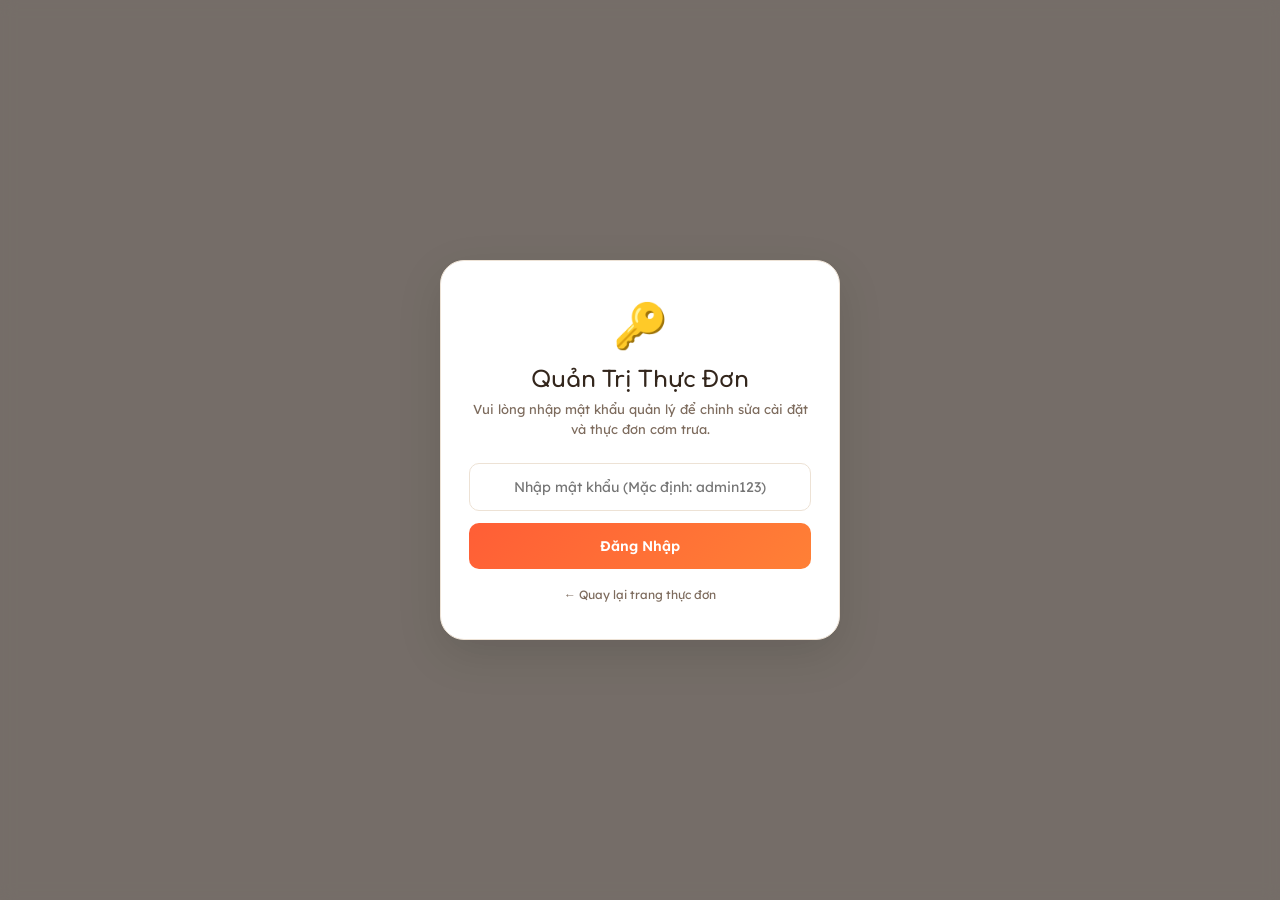
<file: admin.html>
<!DOCTYPE html>
<html lang="vi">
<head>
    <meta charset="UTF-8">
    <meta name="viewport" content="width=device-width, initial-scale=1.0">
    <title>Quản Trị Thực Đơn Cơm Trưa</title>
    <!-- Google Fonts -->
    <link rel="preconnect" href="https://fonts.googleapis.com">
    <link rel="preconnect" href="https://fonts.gstatic.com" crossorigin>
    <link href="https://fonts.googleapis.com/css2?family=Lexend:wght@300;400;500;600;700&family=Comfortaa:wght@400;600;700&display=swap" rel="stylesheet">
    <link rel="stylesheet" href="admin.css">
</head>
<body>
    <!-- Login Screen -->
    <div class="login-overlay" id="login-overlay">
        <div class="login-card">
            <div class="login-logo">🔑</div>
            <h2>Quản Trị Thực Đơn</h2>
            <p>Vui lòng nhập mật khẩu quản lý để chỉnh sửa cài đặt và thực đơn cơm trưa.</p>
            <form id="login-form">
                <input type="password" id="password-input" placeholder="Nhập mật khẩu (Mặc định: admin123)" required>
                <button type="submit">Đăng Nhập</button>
            </form>
            <a href="index.html" class="back-link">← Quay lại trang thực đơn</a>
        </div>
    </div>

    <!-- Main Admin Dashboard -->
    <div class="admin-container hidden" id="admin-dashboard">
        <header class="admin-header">
            <div>
                <h1>⚙️ Trang Quản Trị Cửa Hàng</h1>
                <p>Điều chỉnh tên quán, hotline, giá bán, chính sách giao hàng và thực đơn.</p>
            </div>
            <button class="logout-btn" id="logout-btn">Đăng xuất</button>
        </header>

        <form id="config-form" class="config-grid">
            <!-- Left Column: Store general details -->
            <div class="admin-card">
                <h2>Cấu Hình Chung</h2>
                <div class="form-group">
                    <label for="store-name">Tên Quán</label>
                    <input type="text" id="store-name" required>
                </div>
                <div class="form-group">
                    <label for="hotline">Số Điện Thoại Nhận Đơn</label>
                    <input type="text" id="hotline" required placeholder="Ví dụ: 0987785876">
                </div>
                <div class="form-row">
                    <div class="form-group flex-2">
                        <label for="price-value">Đơn Giá Cơm</label>
                        <input type="text" id="price-value" required placeholder="Ví dụ: 35.000">
                    </div>
                    <div class="form-group flex-3">
                        <label for="price-unit">Đơn Vị Giá</label>
                        <input type="text" id="price-unit" required placeholder="Ví dụ: / Phần (3 Món)">
                    </div>
                </div>
                <div class="form-group">
                    <label for="delivery-hours">Giờ Giao Cơm</label>
                    <input type="text" id="delivery-hours" required>
                </div>
                <div class="form-group">
                    <label for="delivery-policy">Chính Sách Giao Hàng</label>
                    <textarea id="delivery-policy" rows="3" required></textarea>
                </div>
            </div>

            <!-- Right Column: Menu editor -->
            <div class="admin-card">
                <h2>Chỉnh Sửa Thực Đơn</h2>
                <p class="card-subtitle">Chọn ngày để chỉnh sửa danh sách các món ăn tương ứng.</p>

                <!-- Tabs -->
                <nav class="admin-tabs">
                    <button type="button" class="tab-btn active" data-day="1">Thứ 2</button>
                    <button type="button" class="tab-btn" data-day="2">Thứ 3</button>
                    <button type="button" class="tab-btn" data-day="3">Thứ 4</button>
                    <button type="button" class="tab-btn" data-day="4">Thứ 5</button>
                    <button type="button" class="tab-btn" data-day="5">Thứ 6</button>
                    <button type="button" class="tab-btn" data-day="6">Thứ 7</button>
                    <button type="button" class="tab-btn" data-day="0">Chủ Nhật</button>
                </nav>

                <!-- Dishes Inputs -->
                <div class="menu-editor-fields">
                    <div class="form-group">
                        <label for="mon-man-input" id="mon-man-label">Món Mặn (Mỗi món viết 1 dòng)</label>
                        <textarea id="mon-man-input" rows="6" placeholder="Ví dụ:&#10;Thịt kho tiêu&#10;Vịt ram gừng"></textarea>
                    </div>

                    <div class="form-row">
                        <div class="form-group flex-1">
                            <label for="mon-canh-input">Món Canh (Mỗi món 1 dòng)</label>
                            <textarea id="mon-canh-input" rows="4" placeholder="Ví dụ:&#10;Canh khoai mỡ&#10;Canh chua cá basa"></textarea>
                        </div>
                        <div class="form-group flex-1">
                            <label for="mon-xao-input">Món Xào (Mỗi món 1 dòng)</label>
                            <textarea id="mon-xao-input" rows="4" placeholder="Ví dụ:&#10;Đậu đũa xào&#10;Đậu bắp luộc"></textarea>
                        </div>
                    </div>

                    <div class="form-group">
                        <label for="mon-goi-them-input">Món Gọi Thêm (Định dạng: Tên món : Giá - Mỗi món 1 dòng)</label>
                        <textarea id="mon-goi-them-input" rows="3" placeholder="Ví dụ:&#10;Canh khổ qua dồn thịt: 35K&#10;Mắm chưng: 35K"></textarea>
                    </div>
                </div>
            </div>
        </form>

        <!-- Action Buttons Bar -->
        <footer class="admin-actions-bar">
            <a href="index.html" class="home-btn">← Về trang chủ</a>
            <button type="button" id="save-btn" class="save-btn">💾 Lưu Tất Cả Thay Đổi</button>
        </footer>
    </div>

    <!-- Admin Toast Notification -->
    <div class="admin-toast" id="admin-toast">
        <div class="toast-content">
            <span class="toast-icon" id="toast-icon">💾</span>
            <span class="toast-text" id="toast-text">Lưu cấu hình thành công!</span>
        </div>
    </div>

    <script src="admin.js"></script>
</body>
</html>
</file>
<file: admin.css>
/* Dashboard Stylesheet for Admin Panel */

:root {
    --primary: #ff5e36;
    --primary-grad: linear-gradient(135deg, #ff5e36, #ff8036);
    --secondary: #ff9f1c;
    --bg-app: #fdfaf7;
    --bg-card: #ffffff;
    --text-main: #33261c;
    --text-muted: #7d6b5d;
    --border-color: #ede2d5;
    --shadow-soft: 0 10px 30px rgba(139, 119, 101, 0.06);
    --shadow-strong: 0 15px 45px rgba(0, 0, 0, 0.12);
    --radius-lg: 24px;
    --radius-md: 16px;
    --radius-sm: 10px;
}

* {
    box-sizing: border-box;
    margin: 0;
    padding: 0;
    -webkit-tap-highlight-color: transparent;
}

body {
    background-color: #f7f1ea;
    color: var(--text-main);
    font-family: 'Lexend', sans-serif;
    min-height: 100vh;
    display: flex;
    justify-content: center;
    align-items: flex-start;
    padding: 24px 16px 100px; /* Space for bottom action bar */
}

/* Helper Class */
.hidden {
    display: none !important;
}

/* 1. Login Gate Overlay */
.login-overlay {
    position: fixed;
    top: 0;
    left: 0;
    width: 100vw;
    height: 100vh;
    background-color: rgba(30, 22, 17, 0.6);
    backdrop-filter: blur(8px);
    display: flex;
    justify-content: center;
    align-items: center;
    z-index: 1000;
}

.login-card {
    background: var(--bg-card);
    width: 100%;
    max-width: 400px;
    padding: 36px 28px;
    border-radius: var(--radius-lg);
    box-shadow: var(--shadow-strong);
    border: 1px solid var(--border-color);
    text-align: center;
}

.login-logo {
    font-size: 44px;
    margin-bottom: 16px;
    animation: float 2.5s ease-in-out infinite;
}

@keyframes float {
    0% { transform: translateY(0px); }
    50% { transform: translateY(-8px); }
    100% { transform: translateY(0px); }
}

.login-card h2 {
    font-family: 'Comfortaa', sans-serif;
    font-weight: 700;
    font-size: 22px;
    margin-bottom: 8px;
    color: var(--text-main);
}

.login-card p {
    font-size: 13px;
    color: var(--text-muted);
    line-height: 1.5;
    margin-bottom: 24px;
}

#login-form {
    display: flex;
    flex-direction: column;
    gap: 12px;
}

#login-form input {
    width: 100%;
    padding: 14px 16px;
    border: 1.5px solid var(--border-color);
    border-radius: var(--radius-sm);
    font-size: 14px;
    outline: none;
    font-family: 'Lexend', sans-serif;
    transition: all 0.3s ease;
    text-align: center;
}

#login-form input:focus {
    border-color: var(--primary);
    box-shadow: 0 0 0 4px rgba(255, 94, 54, 0.1);
}

#login-form button {
    background: var(--primary-grad);
    color: white;
    border: none;
    padding: 14px;
    border-radius: var(--radius-sm);
    font-size: 14px;
    font-weight: 600;
    cursor: pointer;
    font-family: 'Lexend', sans-serif;
    transition: all 0.3s ease;
}

#login-form button:hover {
    box-shadow: 0 5px 15px rgba(255, 94, 54, 0.25);
}

.back-link {
    display: inline-block;
    margin-top: 18px;
    font-size: 12px;
    color: var(--text-muted);
    text-decoration: none;
    transition: color 0.2s ease;
}

.back-link:hover {
    color: var(--primary);
}

/* 2. Admin Dashboard Container */
.admin-container {
    width: 100%;
    max-width: 960px;
    display: flex;
    flex-direction: column;
    gap: 24px;
    animation: fadeIn 0.4s ease;
}

@keyframes fadeIn {
    from { opacity: 0; transform: translateY(10px); }
    to { opacity: 1; transform: translateY(0); }
}

.admin-header {
    display: flex;
    justify-content: space-between;
    align-items: center;
    flex-wrap: wrap;
    gap: 16px;
    border-bottom: 2px dashed var(--border-color);
    padding-bottom: 20px;
}

.admin-header h1 {
    font-family: 'Comfortaa', sans-serif;
    font-size: 22px;
    font-weight: 700;
}

.admin-header p {
    font-size: 13px;
    color: var(--text-muted);
    margin-top: 4px;
}

.logout-btn {
    border: 1px solid #ff3b30;
    background: transparent;
    color: #ff3b30;
    padding: 8px 16px;
    border-radius: 50px;
    font-size: 12px;
    font-weight: 600;
    cursor: pointer;
    font-family: 'Lexend', sans-serif;
    transition: all 0.25s ease;
}

.logout-btn:hover {
    background: #ff3b30;
    color: white;
}

/* 3. Cards & Grid */
.config-grid {
    display: grid;
    grid-template-columns: 1fr;
    gap: 24px;
}

@media(min-width: 768px) {
    .config-grid {
        grid-template-columns: 2fr 3fr;
    }
}

.admin-card {
    background-color: var(--bg-card);
    border-radius: var(--radius-lg);
    box-shadow: var(--shadow-soft);
    padding: 24px;
    border: 1px solid var(--border-color);
    display: flex;
    flex-direction: column;
    gap: 18px;
}

.admin-card h2 {
    font-size: 16px;
    font-weight: 600;
    color: var(--text-main);
    border-left: 4px solid var(--primary);
    padding-left: 10px;
}

.card-subtitle {
    font-size: 12px;
    color: var(--text-muted);
    margin-top: -10px;
}

/* 4. Form Controls */
.form-group {
    display: flex;
    flex-direction: column;
    gap: 6px;
}

.form-row {
    display: flex;
    gap: 12px;
}

.flex-1 { flex: 1; }
.flex-2 { flex: 2; }
.flex-3 { flex: 3; }

label {
    font-size: 12px;
    font-weight: 600;
    color: #4a3e35;
}

input[type="text"], textarea {
    width: 100%;
    padding: 10px 14px;
    border: 1px solid #dcd1c4;
    border-radius: var(--radius-sm);
    font-family: 'Lexend', sans-serif;
    font-size: 13px;
    color: var(--text-main);
    outline: none;
    background-color: #faf7f4;
    transition: all 0.3s ease;
}

input[type="text"]:focus, textarea:focus {
    border-color: var(--primary);
    background-color: white;
    box-shadow: 0 0 0 3px rgba(255, 94, 54, 0.08);
}

textarea {
    resize: vertical;
}

/* 5. Menu Editor Tabs */
.admin-tabs {
    display: flex;
    gap: 6px;
    overflow-x: auto;
    padding-bottom: 6px;
    border-bottom: 1px solid var(--border-color);
    scrollbar-width: none;
}

.admin-tabs::-webkit-scrollbar {
    display: none;
}

.tab-btn {
    flex: 0 0 auto;
    padding: 8px 14px;
    border-radius: 50px;
    border: 1px solid var(--border-color);
    background-color: #faf7f4;
    color: var(--text-muted);
    font-family: 'Lexend', sans-serif;
    font-size: 12px;
    font-weight: 500;
    cursor: pointer;
    transition: all 0.25s ease;
}

.tab-btn.active {
    background-color: var(--primary);
    color: white;
    border-color: var(--primary);
    box-shadow: 0 3px 8px rgba(255, 94, 54, 0.2);
}

.menu-editor-fields {
    display: flex;
    flex-direction: column;
    gap: 16px;
    animation: tabSwitch 0.3s ease;
}

@keyframes tabSwitch {
    from { opacity: 0.5; transform: translateY(2px); }
    to { opacity: 1; transform: translateY(0); }
}

/* 6. Sticky Bottom Action Bar */
.admin-actions-bar {
    position: fixed;
    bottom: 0;
    left: 0;
    width: 100vw;
    background-color: rgba(255, 255, 255, 0.9);
    backdrop-filter: blur(10px);
    -webkit-backdrop-filter: blur(10px);
    border-top: 1px solid var(--border-color);
    padding: 16px 24px;
    display: flex;
    justify-content: space-between;
    align-items: center;
    z-index: 100;
}

@media(min-width: 960px) {
    .admin-actions-bar {
        border-radius: var(--radius-md) var(--radius-md) 0 0;
        max-width: 960px;
        left: 50%;
        transform: translateX(-50%);
        box-shadow: 0 -5px 25px rgba(0, 0, 0, 0.05);
    }
}

.home-btn {
    color: var(--text-muted);
    font-size: 13px;
    text-decoration: none;
    font-weight: 500;
    transition: color 0.2s ease;
}

.home-btn:hover {
    color: var(--text-main);
}

.save-btn {
    background: var(--primary-grad);
    color: white;
    border: none;
    padding: 12px 24px;
    border-radius: 50px;
    font-family: 'Lexend', sans-serif;
    font-size: 13px;
    font-weight: 600;
    cursor: pointer;
    box-shadow: 0 4px 12px rgba(255, 94, 54, 0.25);
    transition: all 0.3s ease;
}

.save-btn:hover {
    box-shadow: 0 6px 18px rgba(255, 94, 54, 0.4);
    transform: translateY(-1px);
}

.save-btn:active {
    transform: translateY(1px);
}

/* 7. Toast Notification */
.admin-toast {
    position: fixed;
    bottom: 80px;
    left: 50%;
    transform: translateX(-50%) translateY(20px);
    z-index: 500;
    pointer-events: none;
    opacity: 0;
    transition: all 0.3s cubic-bezier(0.175, 0.885, 0.32, 1.275);
}

.admin-toast.show {
    opacity: 1;
    transform: translateX(-50%) translateY(0);
}

.toast-content {
    background-color: #1a1512;
    color: white;
    padding: 12px 24px;
    border-radius: 50px;
    display: flex;
    align-items: center;
    gap: 8px;
    box-shadow: var(--shadow-strong);
    border: 1px solid rgba(255, 255, 255, 0.1);
}

.toast-icon {
    font-size: 16px;
}

.toast-text {
    font-size: 12px;
    font-weight: 500;
}
</file>
